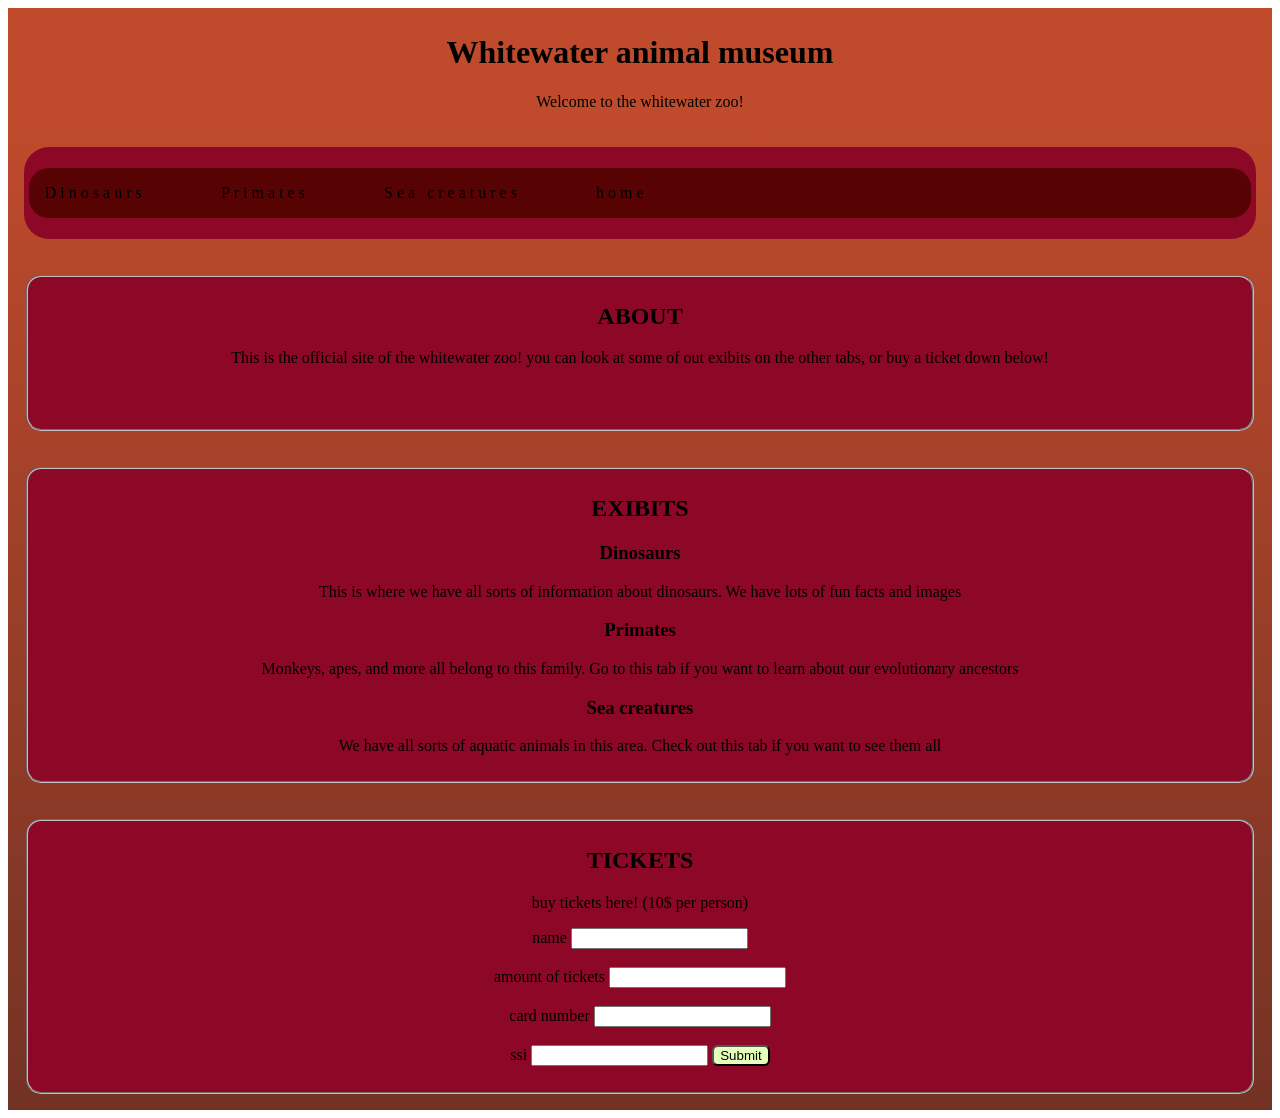
<file: index.html>
<!DOCTYPE html>
<html lang="en">

	<head>
		<link rel="stylesheet" href="styles_main.css">
	</head>

	<body>
		<header>
			<h1>Whitewater animal museum</h1>
			<p>Welcome to the whitewater zoo!</p>
		</header>
		
		

		
	<main>
   
		  
			<nav>
			<ul>
				<li><a href="dinosaurs.html">Dinosaurs&emsp;&emsp;	</a></li> 
				<li><a href="primates.html">Primates&emsp;&emsp;</a></li> 
				<li><a href="sea-creature.html">Sea creatures&emsp;&emsp;</a></li>
				<li><a href="index.html">home&emsp;&emsp;</a></li>
				
		    <ul>
		</nav>
		
	 <section id="about">
		<br><br>
		<fieldset>
		<h2>ABOUT</h2>
		<p>This is the official site of the whitewater zoo! you can look at some of out exibits on the other tabs, or buy a ticket down below!</p>
		<br><br>
		</fieldset>
	 </section>
	 
	 <section id="exibits">
	 <br><br>
	 <fieldset>
		<h2>EXIBITS</h2>
		<h3>Dinosaurs</h3>
		<p>This is where we have all sorts of information about dinosaurs. We have lots of fun facts and images</p>
		
		<h3>Primates</h3>
		<p>Monkeys, apes, and more all belong to this family. Go to this tab if you want to learn about our evolutionary ancestors</p>
		
		<h3>Sea creatures</h3>
		<p>We have all sorts of aquatic animals in this area. Check out this tab if you want to see them all</p>
		</fieldset>
	 </section>
	 
	 <section id="tickets">
	<br><br>
		<fieldset>
		<h2>TICKETS</h2>
		<p>buy tickets here! (10$ per person)<p>
		<label for="name">name</label>
		<input type="name" id="name" class="textbox" required>
		<br><br>
		<label for="tickets">amount of tickets</label>
		<input type="tickets" id="tickets" class = "number" required>
		<br><br>
		<label for="card">card number</label>
		<input type="card" id="card" class = "textbox" required>
		<br><br>
		<label for="ssi">ssi</label>
		<input type="ssi" id="ssi" class = "number" required>
		<button type="submit" class="submit-button">Submit</button>
		</fieldset>
	 </section>
	 </main>
	</body>
</html>
</file>
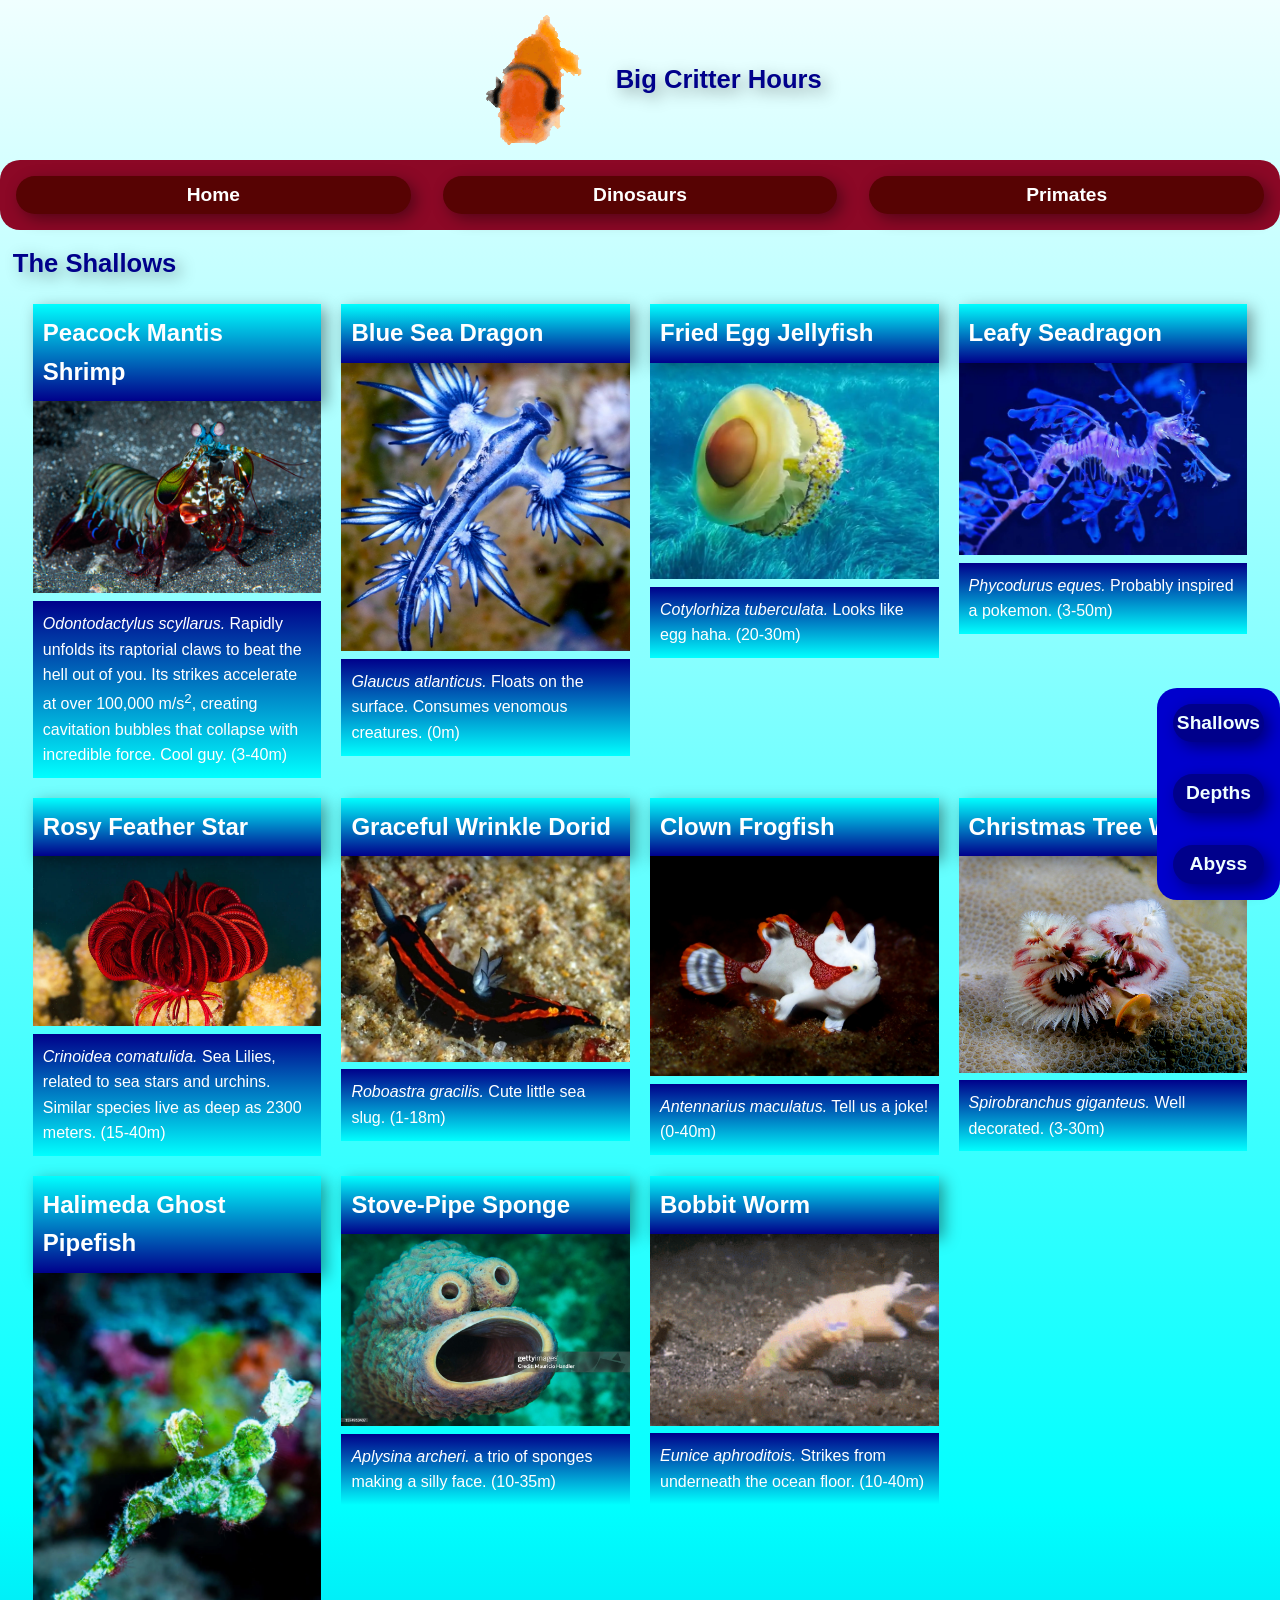
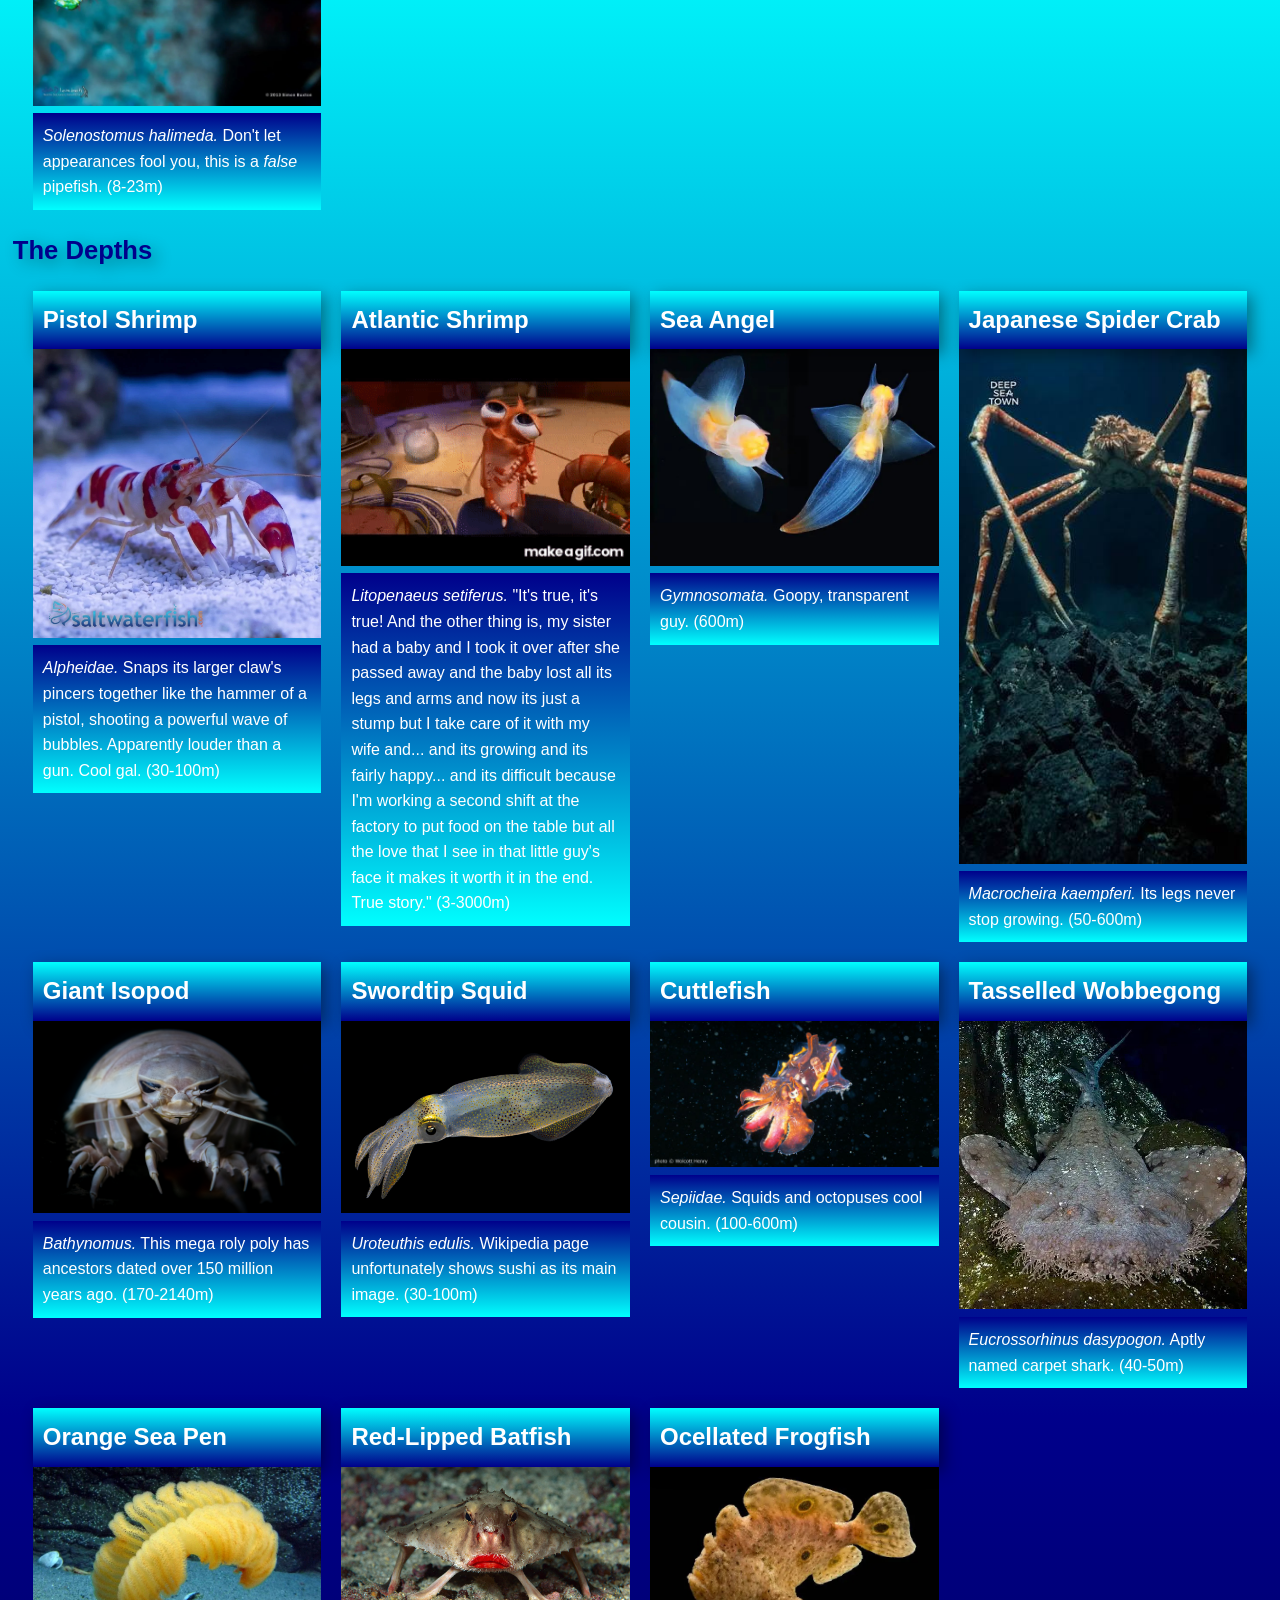
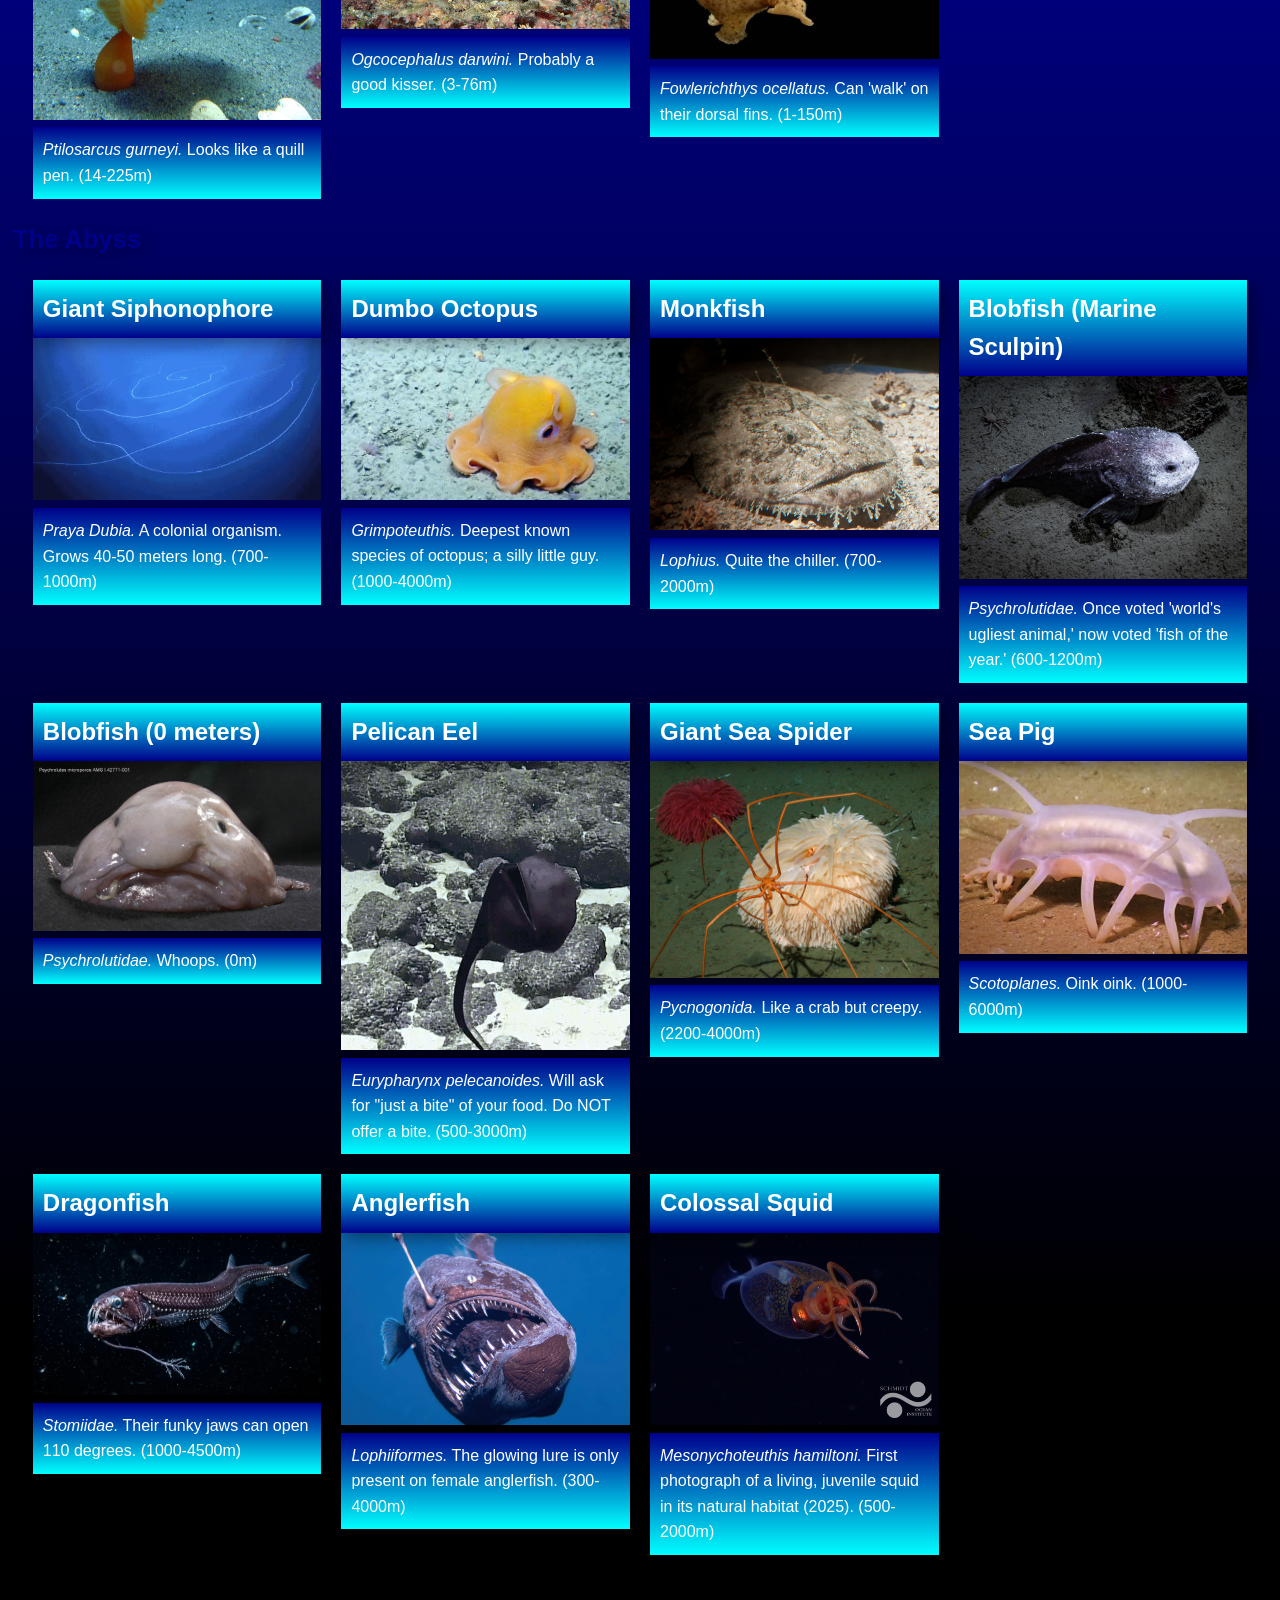
<file: sea-creature.html>
<!-- Page Owner: Isaiah Miller -->
<!DOCTYPE html>
<html lang="en">
<head>
  <meta charset="UTF-8">
  <meta name="viewport" content="width=device-width, initial-scale=1.0">
  <title>Sea Critters</title>
  <link rel="stylesheet" href="styles-sea-creature.css">



  <style>
    :root {
      --scroll-ratio: 0;
    }
    h1 {
      color: color-mix(in srgb, darkblue, azure calc(var(--scroll-ratio) * 100%));
      transition: background-color 0.1s linear;
    }
    .seanav ul {
      background-color: color-mix(in srgb, mediumblue, aqua calc(var(--scroll-ratio) * 100%));
      transition: background-color 0.1s linear;      
    }
    .seanav a {
      color: color-mix(in srgb, azure, darkblue calc(var(--scroll-ratio) * 100%));
      background-color: color-mix(in srgb, darkblue, lightskyblue calc(var(--scroll-ratio) * 100%));
      transition: background-color 0.1s linear;      
    }
  </style>

</head>

<body>

  <script>
    window.addEventListener('scroll', () => {
      const maxScroll = document.documentElement.scrollHeight - window.innerHeight;
      const ratio = Math.min(Math.max(window.scrollY / maxScroll, 0), 1);
      document.documentElement.style.setProperty('--scroll-ratio', ratio);
    });
  </script>

  <header>
    <div class="container">
      <img src="assets/sea/foosh.gif" style="min-width: 6rem; width: 10%; height: auto;" alt="sea creatures page icon">
      <h1>Big Critter Hours</h1>
    </div>
  </header>

  <nav>
    <ul>
      <li><h2><a href="index.html">Home</a></h2></li>
      <li><h2><a href="dinosaurs.html">Dinosaurs</a></h2></li>
      <li><h2><a href="primates.html">Primates</a></h2></li>
    </ul>
  </nav>

  <main>

    <section id="shallows">
      <h1>The Shallows</h1>

      <div class="fish-grid">
        <article class="fish-card">
	  <h2 class="title">Peacock Mantis Shrimp</h2>
	  <img src="assets/sea/mantisshrimp.jpg" style="min-width: 6rem; width: 100%; height: auto;" alt="peacock mantis shrimp https://en.wikipedia.org/wiki/Odontodactylus_scyllarus">
	  <p class="bio"><em>Odontodactylus scyllarus.</em> Rapidly unfolds its raptorial claws to beat the hell out of you. Its strikes accelerate at over 100,000 m/s<sup>2</sup>, creating cavitation bubbles that collapse with incredible force. Cool guy. (3-40m)</p>
        </article>

        <article class="fish-card">
	  <h2 class="title">Blue Sea Dragon</h2>
	  <img src="assets/sea/bluedragon.jpg" style="min-width: 6rem; width: 100%; height: auto;" alt="blue sea dragon https://www.livescience.com/animals/mollusks/blue-dragon-the-deadly-sea-slug-that-steals-venom-from-its-prey">
	  <p class="bio"><em>Glaucus atlanticus.</em> Floats on the surface. Consumes venomous creatures. (0m)</p>
        </article>

        <article class="fish-card">
	  <h2 class="title">Fried Egg Jellyfish</h2>
	  <img src="assets/sea/eggjelly.jpg" style="min-width: 6rem; width: 100%; height: auto;" alt="fried egg jellyfish https://factanimal.com/fried-egg-jellyfish/">
	  <p class="bio"><em>Cotylorhiza tuberculata.</em> Looks like egg haha. (20-30m)</p>
        </article>

        <article class="fish-card">
	  <h2 class="title">Leafy Seadragon</h2>
	  <img src="assets/sea/leafdragon.jpg" style="min-width: 6rem; width: 100%; height: auto;" alt="leafy sea dragon https://www.wired.com/2016/10/leafy-seadragon-stunning-fish-sea-argument/">
	  <p class="bio"><em>Phycodurus eques.</em> Probably inspired a pokemon. (3-50m)</p>
        </article>

        <article class="fish-card">
	  <h2 class="title">Rosy Feather Star</h2>
	  <img src="assets/sea/featherstar.jpg" style="min-width: 6rem; width: 100%; height: auto;" alt="rosy feather star https://www.violetaquarium.com/products/feather-red-starfish">
	  <p class="bio"><em>Crinoidea comatulida.</em> Sea Lilies, related to sea stars and urchins. Similar species live as deep as 2300 meters. (15-40m)</p>
        </article>

        <article class="fish-card">
	  <h2 class="title">Graceful Wrinkle Dorid</h2>
	  <img src="assets/sea/seaslug.jpg" style="min-width: 6rem; width: 100%; height: auto;" alt="graceful wrinkle dorid https://www.seaslugforum.net/showall/robograc">
	  <p class="bio"><em>Roboastra gracilis.</em> Cute little sea slug. (1-18m)</p>
        </article>

        <article class="fish-card">
	  <h2 class="title">Clown Frogfish</h2>
	  <img src="assets/sea/clownfrog.jpg" style="min-width: 6rem; width: 100%; height: auto;" alt="clown frogfish https://en.wikipedia.org/wiki/Warty_frogfish">
	  <p class="bio"><em>Antennarius maculatus.</em> Tell us a joke! (0-40m)</p>
        </article>

        <article class="fish-card">
	  <h2 class="title">Christmas Tree Worm</h2>
	  <img src="assets/sea/treeworm.jpg" style="min-width: 6rem; width: 100%; height: auto;" alt="christmas tree worm https://en.wikipedia.org/wiki/Spirobranchus_giganteus">
	  <p class="bio"><em>Spirobranchus giganteus.</em> Well decorated. (3-30m)</p>
        </article>

        <article class="fish-card">
	  <h2 class="title">Halimeda Ghost Pipefish</h2>
	  <img src="assets/sea/pipefish.jpg" style="min-width: 6rem; width: 100%; height: auto;" alt="halimeda ghost pipefish https://www.nad-lembeh.com/blog/critters/white-halimeda-ghost-pipefish/">
	  <p class="bio"><em>Solenostomus halimeda.</em> Don't let appearances fool you, this is a <em>false</em> pipefish. (8-23m)</p>
        </article>

        <article class="fish-card">
	  <h2 class="title">Stove-Pipe Sponge</h2>
	  <img src="assets/sea/stovepipe.jpg" style="min-width: 6rem; width: 100%; height: auto;" alt="stove pipe sponge https://www.gettyimages.com/detail/photo/stove-pipe-sponge-aplysina-archeri-royalty-free-image/1374963407">
	  <p class="bio"><em>Aplysina archeri.</em> a trio of sponges making a silly face. (10-35m)</p>
        </article>

        <article class="fish-card">
	  <h2 class="title">Bobbit Worm</h2>
	  <img src="assets/sea/bobbit.gif" style="min-width: 6rem; width: 100%; height: auto;" alt="bobbit worm https://www.reddit.com/r/natureismetal/comments/tt5ja8/say_hello_to_the_bobbit_worm_an_ambush_predator/">
	  <p class="bio"><em>Eunice aphroditois.</em> Strikes from underneath the ocean floor. (10-40m)</p>
        </article>

      </div>
    </section>

    <section id="depths">
      <h1>The Depths</h1>

      <div class="fish-grid">
        <article class="fish-card">
	  <h2 class="title">Pistol Shrimp</h2>
	  <img src="assets/sea/pistolshrimp.jpg" style="min-width: 6rem; width: 100%; height: auto;" alt="pistol shrimp https://www.saltwaterfish.com/product-pistol-shrimp-randalli">
	  <p class="bio"><em>Alpheidae.</em> Snaps its larger claw's pincers together like the hammer of a pistol, shooting a powerful wave of bubbles. Apparently louder than a gun. Cool gal. (30-100m)</p>
        </article>

        <article class="fish-card">
	  <h2 class="title">Atlantic Shrimp</h2>
	  <img src="assets/sea/shimp.gif" style="min-width: 6rem; width: 100%; height: auto;" alt="open ocean fish">
	  <p class="bio"><em>Litopenaeus setiferus.</em> "It's true, it's true! And the other thing is, my sister had a baby and I took it over after she passed away and the baby lost all its legs and arms and now its just a stump but I take care of it with my wife and... and its growing and its fairly happy... and its difficult because I'm working a second shift at the factory to put food on the table but all the love that I see in that little guy's face it makes it worth it in the end. True story." (3-3000m)</p>
        </article>

        <article class="fish-card">
	  <h2 class="title">Sea Angel</h2>
	  <img src="assets/sea/seaangel.jpg" style="min-width: 6rem; width: 100%; height: auto;" alt="sea angel https://mozartcultures.com/en/what-are-sea-angels/">
	  <p class="bio"><em>Gymnosomata.</em> Goopy, transparent guy. (600m)</p>
        </article>

        <article class="fish-card">
	  <h2 class="title">Japanese Spider Crab</h2>
	  <img src="assets/sea/spidercrab.jpg" style="min-width: 6rem; width: 100%; height: auto;" alt="japanese spider crab https://www.instagram.com/reel/DU2H878FAKQ/">
	  <p class="bio"><em>Macrocheira kaempferi.</em> Its legs never stop growing. (50-600m)</p>
        </article>

        <article class="fish-card">
	  <h2 class="title">Giant Isopod</h2>
	  <img src="assets/sea/isopod.png" style="min-width: 6rem; width: 100%; height: auto;" alt="giant isopod https://www.montereybayaquarium.org/animals-the-ocean/animals-a-to-z/giant-isopod">
	  <p class="bio"><em>Bathynomus.</em> This mega roly poly has ancestors dated over 150 million years ago. (170-2140m)</p>
        </article>

        <article class="fish-card">
	  <h2 class="title">Swordtip Squid</h2>
	  <img src="assets/sea/swordtip.jpg" style="min-width: 6rem; width: 100%; height: auto;" alt="swordtip squid https://www.inaturalist.org/taxa/474811-Uroteuthis-edulis">
	  <p class="bio"><em>Uroteuthis edulis.</em> Wikipedia page unfortunately shows sushi as its main image. (30-100m)</p>
        </article>

        <article class="fish-card">
	  <h2 class="title">Cuttlefish</h2>
	  <img src="assets/sea/cuttle.jpg" style="min-width: 6rem; width: 100%; height: auto;" alt="cuttlefish https://www.pbs.org/wnet/nature/animal-guide-cuttlefish/1161/">
	  <p class="bio"><em>Sepiidae.</em> Squids and octopuses cool cousin. (100-600m)</p>
        </article>

        <article class="fish-card">
	  <h2 class="title">Tasselled Wobbegong</h2>
	  <img src="assets/sea/wobbegong.jpg" style="min-width: 6rem; width: 100%; height: auto;" alt="tasselled wobbegong https://www.georgiaaquarium.org/animal/tasselled-wobbegong/">
	  <p class="bio"><em>Eucrossorhinus dasypogon.</em> Aptly named carpet shark. (40-50m)</p>
        </article>

        <article class="fish-card">
	  <h2 class="title">Orange Sea Pen</h2>
	  <img src="assets/sea/seapen.jpg" style="min-width: 6rem; width: 100%; height: auto;" alt="orange sea pen https://www.curiousspecies.com/my-species/blog-post-title-one-yemxk-m29ek-dhngg-w852d-pr2mn-rx3pm-gm2rj-acerw-wca8h-j9yl6-3hf5w-wypyl-8jlcn-8y34a-nxk94-kwcsp-b3elp-mwfzl-b5sza-h4tab-k3k84-xce5d-hlsz8-acez5">
	  <p class="bio"><em>Ptilosarcus gurneyi.</em> Looks like a quill pen. (14-225m)</p>
        </article>

        <article class="fish-card">
	  <h2 class="title">Red-Lipped Batfish</h2>
	  <img src="assets/sea/batfish.jpg" style="min-width: 6rem; width: 100%; height: auto;" alt="red lipped batfish https://www.sciencefocus.com/nature/what-is-a-red-lipped-batfish">
	  <p class="bio"><em>Ogcocephalus darwini.</em> Probably a good kisser. (3-76m)</p>
        </article>

        <article class="fish-card">
	  <h2 class="title">Ocellated Frogfish</h2>
	  <img src="assets/sea/frogfish.jpg" style="min-width: 6rem; width: 100%; height: auto;" alt="ocellated frogfish https://www.joelsartore.com/fis027-00170/">
	  <p class="bio"><em>Fowlerichthys ocellatus.</em> Can 'walk' on their dorsal fins. (1-150m)</p>
        </article>

      </div>
    </section>

    <section id="abyss">
      <h1>The Abyss</h1>

      <div class="fish-grid">
        <article class="fish-card">
	  <h2 class="title">Giant Siphonophore</h2>
	  <img src="assets/sea/siphono.webp" style="min-width: 6rem; width: 100%; height: auto;" alt="giant siphonophore https://www.cbc.ca/kidsnews/post/longest-animal-ever-newly-found-creature-longer-than-dinosaurs-blue-whales">
	  <p class="bio"><em>Praya Dubia.</em> A colonial organism. Grows 40-50 meters long. (700-1000m)</p>
        </article>

        <article class="fish-card">
	  <h2 class="title">Dumbo Octopus</h2>
	  <img src="assets/sea/dumbo.jpg" style="min-width: 6rem; width: 100%; height: auto;" alt="dumbo octopus https://nautiluslive.org/video/2015/08/21/shy-dumbo-octopus-hides-inside-its-own-tentacles">
	  <p class="bio"><em>Grimpoteuthis.</em> Deepest known species of octopus; a silly little guy. (1000-4000m)</p>
        </article>

        <article class="fish-card">
	  <h2 class="title">Monkfish</h2>
	  <img src="assets/sea/monkfish.jpg" style="min-width: 6rem; width: 100%; height: auto;" alt="monkfish https://www.fisheries.noaa.gov/species/monkfish">
	  <p class="bio"><em>Lophius.</em> Quite the chiller. (700-2000m)</p>
        </article>

        <article class="fish-card">
	  <h2 class="title">Blobfish (Marine Sculpin)</h2>
	  <img src="assets/sea/blobby.jpg" style="min-width: 6rem; width: 100%; height: auto;" alt="blobfish at depth https://www.cnn.com/2025/03/18/science/blobish-fish-year-newzealand-scli-intl">
	  <p class="bio"><em>Psychrolutidae.</em> Once voted 'world's ugliest animal,' now voted 'fish of the year.' (600-1200m)</p>
        </article>

        <article class="fish-card">
	  <h2 class="title">Blobfish (0 meters)</h2>
	  <img src="assets/sea/blobber.jpg" style="min-width: 6rem; width: 100%; height: auto;" alt="blobfish https://australian.museum/learn/animals/fishes/fathead-psychrolutes-aka-mr-blobby/">
	  <p class="bio"><em>Psychrolutidae.</em> Whoops. (0m)</p>
        </article>

        <article class="fish-card">
	  <h2 class="title">Pelican Eel</h2>
	  <img src="assets/sea/gulpeel.gif" style="min-width: 6rem; width: 100%; height: auto;" alt="pelican eel https://www.reddit.com/r/interestingasfuck/comments/mumlgt/one_of_the_very_few_footages_ever_taken_of_a/">
	  <p class="bio"><em>Eurypharynx pelecanoides.</em> Will ask for "just a bite" of your food. Do NOT offer a bite. (500-3000m)</p>
        </article>

        <article class="fish-card">
	  <h2 class="title">Giant Sea Spider</h2>
	  <img src="assets/sea/seaspider.jpg" style="min-width: 6rem; width: 100%; height: auto;" alt="giant sea spider https://www.mbari.org/animal/giant-sea-spider/">
	  <p class="bio"><em>Pycnogonida.</em> Like a crab but creepy. (2200-4000m)</p>
        </article>

        <article class="fish-card">
	  <h2 class="title">Sea Pig</h2>
	  <img src="assets/sea/seapig.jpg" style="min-width: 6rem; width: 100%; height: auto;" alt="sea pig https://www.wired.com/2016/08/sea-pig-tentacles-face-balloons-feet/">
	  <p class="bio"><em>Scotoplanes.</em> Oink oink. (1000-6000m)</p>
        </article>

        <article class="fish-card">
	  <h2 class="title">Dragonfish</h2>
	  <img src="assets/sea/dragonfish.jpg" style="min-width: 6rem; width: 100%; height: auto;" alt="dragonfish https://www.dailynaturedive.com/animal/deep-sea/dragonfish">
	  <p class="bio"><em>Stomiidae.</em> Their funky jaws can open 110 degrees. (1000-4500m)</p>
        </article>

        <article class="fish-card">
	  <h2 class="title">Anglerfish</h2>
	  <img src="assets/sea/angler.jpg" style="min-width: 6rem; width: 100%; height: auto;" alt="anglerfish https://www.discoverwildlife.com/animal-facts/marine-animals/humpback-anglerfish-tenerife">
	  <p class="bio"><em>Lophiiformes.</em> The glowing lure is only present on female anglerfish. (300-4000m)</p>
        </article>

        <article class="fish-card">
	  <h2 class="title">Colossal Squid</h2>
	  <img src="assets/sea/colosquid.jpg" style="min-width: 6rem; width: 100%; height: auto;" alt="colossal squid https://schmidtocean.org/first-colossal-squid-footage/">
	  <p class="bio"><em>Mesonychoteuthis hamiltoni.</em> First photograph of a living, juvenile squid in its natural habitat (2025). (500-2000m)</p>
        </article>

      </div>
    </section>

  </main>

  <nav class="seanav">
    <ul>
      <li><h2><a href="#shallows">Shallows</a></h2></li>
      <li><h2><a href="#depths">Depths</a></h2></li>
      <li><h2><a href="#abyss">Abyss</a></h2></li>
    </ul>
  </nav>

  <footer>
    <p></p>
  </footer>

</body>
</html>
</file>
<file: styles_main.css>
<style>
    body {
      font-family: Arial, sans-serif;
      line-height: 1.6;
      margin: 0;
      padding: 0;    
	  background:
    }
	
	fieldset{
		background-color: #8C0826	;
		border-radius: 15px;
	}
	
	nav li {
	float: down;
	}
	
	li a {
	display: block;
	color: white;
	text-align: center;
	padding: 16px;
	text-decoration: none;
	}
	
    :focus-visible{
	outline: 0.4rem double black;
	}

    button:hover,
	button:focus-visible{
		transform: scale(1.2);

	}
	
	button{
		background-color: #E4FFBA;	
		transition: transform 0.12s ease;
		border-radius: 6px;	
		
	}		
	
    header, nav, main, footer {
      padding: 0.3rem;
	  
    }
	
    h2{
	text-align: center;
    }
	
    p{
    text-align: center;
    }
	
	img{
		border-radius: 6px;
	}
	
	
    h3{
	text-align: center;
    }
	
    header {
      background: #BF4A2C;
      color: black;
	  text-align: center;
    }
	
    nav {
      background: #8C0826;
	  border-radius: 25px;  
    }
	
    nav ul {
      list-style: none;
      gap: 0.2rem;
      padding: 0;
      background: #570303;
      letter-spacing: 4px;
	  border-radius: 20px;

    }
	

	
    nav a {
      text-decoration: none;
      color: black;
	  transition: transform 0.12s ease;
    }
	
    main {
      padding: 1rem;
      background-image: linear-gradient(to bottom, #BF4A2C, #733224	);
    }
	
	
	nav a:hover,
	nav a:focus-visible{
		transform: scale(1.2);
	}
	
	
	@media (min-width: 768px){
		nav ul{
			display: flex;
		}
	}
  </style>
</file>
<file: styles-sea-creature.css>
<!-- Page Owner: Isaiah Miller -->

/* Sea Creatures Style Sheet */

/*
    Style Note
*/

html {
    
}

* {
    scroll-behavior: smooth;
    font-family: Arial, sans-serif;
    margin: 0;
    padding: 0;
    box-sizing: border-box;
}

body {
    line-height: 1.6;
    background: linear-gradient(180deg, azure 0%, aqua, darkblue, black 90%);
    display: flex;
    flex-direction: column;
    min-height: 200vh;
}

header, nav, main, footer {
    padding: 0.8rem;
}

header {
    
}

h1 {
    font-size: 1.6rem;
    color: midnightblue;
    filter: drop-shadow(5px 5px 8px rgba(0, 0, 0, 0.4));
}

h2 {
    font-size: 1.2rem;
    color: yellow;
    filter: drop-shadow(5px 5px 8px rgba(0, 0, 0, 0.4));
}

h3 {
    font-size: 1rem;
    color: yellow;
    filter: drop-shadow(5px 5px 8px rgba(0, 0, 0, 0.4));
}

p {
    font-size: ;
    color: ;
}

a {
    text-decoration: ;
    color: ;
}

nav {
    width: 100%;
    padding: 0;
    border-radius: 25px;
}

nav ul {
    display: flex;
    flex-direction: column;
    list-style: none;
    justify-content: center;
    background: #8C0826;
    border-radius: 20px;
}

nav li {
    flex: 1;
	padding: 16px;
}

nav a {
    display: block;
    text-align: center;
    padding: 0.25rem;
    border-radius: 20px;
    background: #570303;
    color: #FFFFFF;
    text-decoration: none;
    transition: transform 0.2s ease, box-shadow 0.2s ease;
}

nav a:hover {
    color: ;
    transform: translateY(-4px);
    box-shadow: 0 8px 12px rgba(0, 0, 0, 0.15);
}

nav a:active {
    color: ;
    transform: translateY(1px);
    box-shadow: 0 2px 4px rgba(0, 0, 0, 0.1);
}

.seanav {
    display: flex;
    position: sticky;
    width: 100%;
    padding: 0;
    bottom: 0;
    z-index: 1000;
    justify-content: center;
}

.seanav ul {
    flex-direction: row;
}

.seanav a {

}

main {
    flex-grow: 1;
}

.container {
    display: flex;
    flex-direction: column;
    justify-content: center;
    align-items: center;
    gap: 2rem;
}

.container div {

}

.fish-grid {
    display: grid;
    grid-template-columns: 1fr;
    gap: 1.25rem;
    padding: 1.25rem;
}

.fish-card {
    transition: transform 0.2s ease, box-shadow 0.2s ease;
}

.fish-card:hover {
  transform: translateY(-4px);
  box-shadow: 0 8px 12px rgba(0, 0, 0, 0.15);
}

.fish-card:active {
  transform: translateY(1px);
  box-shadow: 0 2px 4px rgba(0, 0, 0, 0.1);
}

.title {
    font-size: 1.5rem;
    background: linear-gradient(180deg, aqua, darkblue);
    color: white;
    padding: 0.625rem;
    font-weight: bold;
}

.bio {
    font-size: 1rem;
    background: linear-gradient(0deg, aqua, darkblue);
    color: white;
    padding: 0.625rem;
}

form {
    padding: ;
}

fieldset {
    padding: ;
}

footer {
    background: black;
    color: white;
    height: ;
    margin-bottom: 0;
    text-align: center;
}

@media (min-width: 768px) {

    h1 {
        font-size: ;
    }

    nav ul {
        flex-direction: row;
    }

    nav a {
        padding: ;
    }

    .seanav {
        justify-content: right;
    }

    .seanav ul {
        flex-direction: column;
    }

    .container {
        flex-direction: row;
    }

    .fish-grid {
        grid-template-columns: repeat(auto-fit, minmax(min(100%, 250px), 1fr));
    }

}
</file>
